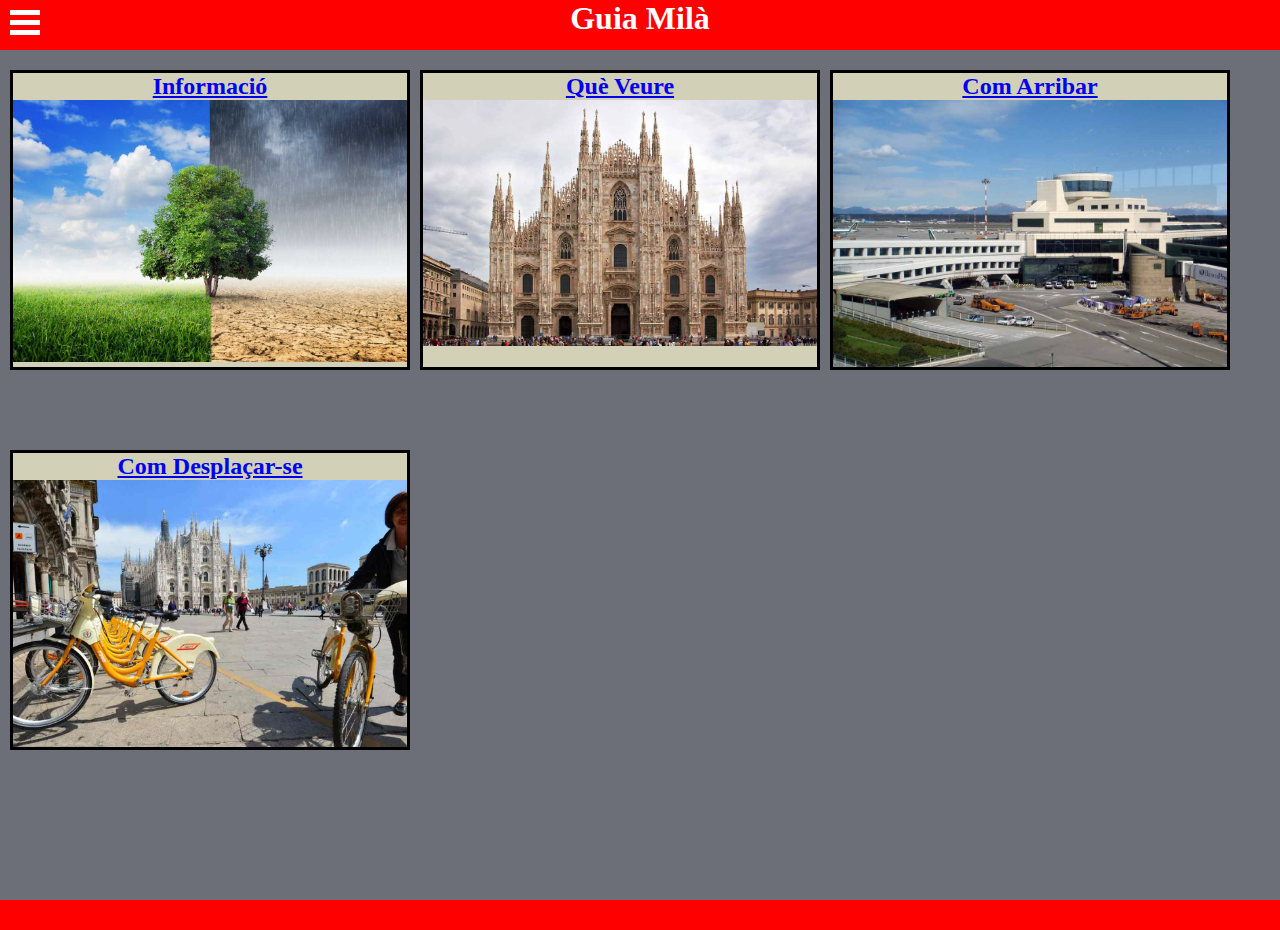
<file: index.html>
<!DOCTYPE html>
<html lang="en">
<head>
  <meta charset="UTF-8">
  <meta name="viewport" content="width=device-width, initial-scale=1.0">
  <meta http-equiv="X-UA-Compatible" content="ie=edge">
  <title>Index</title>
  <link href="Index.css" rel="stylesheet" type="text/css"/>
  <link href="informacio.html" rel="stylesheet" type="text/css"/>
  <link href="veure.html" rel="stylesheet" type="text/css"/>
  <link href="arribar.html" rel="stylesheet" type="text/css"/>
  <link href="moverte.html" rel="stylesheet" type="text/css"/>
  <link href="index_phone.css" rel="stylesheet" type="text/css"/>
</head>

<body>

<div id="capcelera">
     <h1> Guia Milà</h1>
        <div id="nav">
           <input type="checkbox" class="checkbox"/>
               <ul id="burguer">
                 <li></li>
                 <li></li>
                 <li></li>
               </ul>
           <ul id="minu">
              <li><a href="informacio.html">Informació</li>
              <li><a href="veure.html">Què Veure</li>
              <li><a href="arribar.html">Com Arribar</li>
              <li><a href="moverte.html">Com Desplaçar-se</li>
           </ul>
       </div>

</div>

<div id="cos">

      <div class="noticia">
        <h2><a href="informacio.html">Informació</h2>
        <img src="Fotos/Clima_RGB.jpg" alt="" class="foto">
      </div>

      <div class="noticia">
        <h2><a href="veure.html">Què Veure</h2>
        <img src="Fotos/Duomo_RGB.jpg" alt="" class="foto">
      </div>

      <div class="noticia">
        <h2><a href="arribar.html">Com Arribar</h2>
      <img src="Fotos/Malpensa_RGB.jpg" alt="" class="foto">
      </div>

      <div class="noticia">
        <h2><a href="moverte.html">Com Desplaçar-se</h2>
        <img src="Fotos/Bici_RGB.jpg" alt="" class="foto">
      </div>

</div>



<div id="peu">

</div>






</body>
</html>
</file>
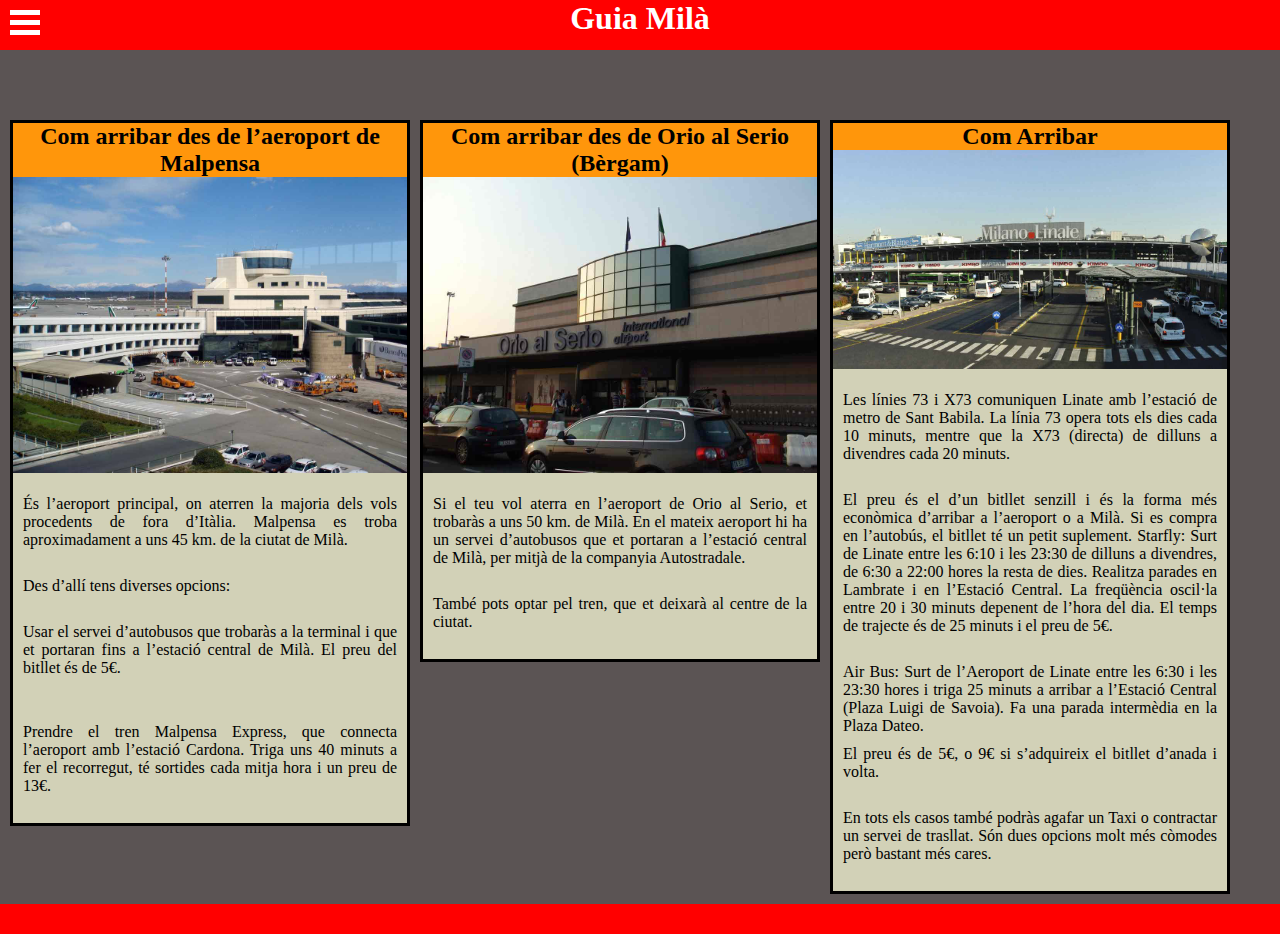
<file: arribar.html>
<!DOCTYPE html>
<html lang="en" dir="ltr">
  <head>
    <meta charset="utf-8">
    <meta name="viewport" content="width=device-width, initial-scale=1.0">
    <meta http-equiv="X-UA-Compatible" content="ie=edge">
    <title>Com arribar</title>
  </head>

  <style media="screen">
  @media (max-width: 800px){


*{
margin: 0;
padding: 0;
box-sizing: border-box;
}

body{
font-family: Century Gothic;
background: rgba(64, 56, 56, 0.86);
}

h1{
color: white;
}


#capcelera {
padding: 0;
margin: 0px;
background-color: red;
height: 50px;
position: relative;
text-align: center;
width: 100%;
overflow: hidden;
z-index: 100;
}

#capcelera h1 {
margin: 0;
}



h2 {
  margin:0;
  background: rgb(255, 150, 11);
  text-align: center;


}

.noticia{
  background-color: rgb(210, 209, 183);
  width: 80%;
  margin: 10px auto;
  padding: 0 auto;
  height: auto;
  border: solid black 3px;
  margin-top: 70px;
}
.noticia p{
text-align: justify;
margin-left: 10px;
cursor: default;
margin-right: 10px;
margin-bottom: 10px;
}
h3{
  text-align: justify;
  margin-left: 10px;
  cursor: default;

}
.foto{
  width: 100%;
  height: auto;
}

#nav{
width: 150px;
height: 300px;
}

.checkbox{
width: 40px;
height: 40px;
position: absolute;
top: 0;
left: 10px;
z-index: 1;
cursor: pointer;
opacity: 0;
}

.checkbox:checked ~ #minu {
left: 0;
position: fixed;
transition: 0.5s;

}

#burguer{
margin: 0;
padding: 0;
position: absolute;
top: 5px;
left: 5px;
}

#burguer li{
list-style-type: none;
width: 30px;
height: 5px;
margin: 5px;
background-color: white;
}

#minu{
width: 100%;
height: 100%;
position: absolute;
top: 50px;
left: -100%;
transition: 0.5s;
font-size: 28px;
background-color: rgb(135, 68, 68);

}

#minu li{
font-size: 25px;
text-align: justify;
padding-left: 10px;
border-bottom: 1px solid black;
height: 50px;
}

#minu li:hover{
background: rgba(218, 221, 199, 0.35);
}

#peu{
  background-color: red;
  padding: 15px;
  text-align: center;
  height: 5px;
  clear: both;
  width: 100%;
  bottom: 0;
}

}
  @media (min-width: 801px){

    *{
    margin: 0;
    padding: 0;
    box-sizing: border-box;
    }

    body{
    font-family: Century Gothic;
    background: rgba(64, 56, 56, 0.86);
    }

    h1{
    color: white;
    }


    #capcelera {
    padding: 0;
    margin: 0px;
    background-color: red;
    height: 50px;
    position: relative;
    text-align: center;
    width: 100%;
    overflow: hidden;
    z-index: 100;
    }

    #capcelera h1 {
    margin: 0;
    }

    #cos{
      background: rgb(71, 52, 50);
    }



    h2 {
      margin:0;
      background: rgb(255, 150, 11);
      text-align: center;


    }

    .noticia{
      background-color: rgb(210, 209, 183);
      width: 400px;
      margin: 10px auto;
      padding: 0 auto;
      height: auto;
      border: solid black 3px;
      margin-top: 70px;
      float: left;
      margin-left: 10px;
      overflow: hidden;


    }
    .noticia p{
    text-align: justify;
    margin-left: 10px;
    cursor: default;
    margin-right: 10px;
    margin-bottom: 10px;
    }
    h3{
      text-align: justify;
      margin-left: 10px;
      cursor: default;

    }
    .foto{
      width: 100%;
      height: auto;
    }

    #nav{
    width: 150px;
    height: 300px;
    }

    .checkbox{
    width: 40px;
    height: 40px;
    position: absolute;
    top: 0;
    left: 10px;
    z-index: 1;
    cursor: pointer;
    opacity: 0;
    }

    .checkbox:checked ~ #minu {
    left: 0;
    position: fixed;
    transition: 0.5s;

    }

    #burguer{
    margin: 0;
    padding: 0;
    position: absolute;
    top: 5px;
    left: 5px;
    }

    #burguer li{
    list-style-type: none;
    width: 30px;
    height: 5px;
    margin: 5px;
    background-color: white;
    }

    #minu{
    width: 100%;
    height: 100%;
    position: absolute;
    top: 50px;
    left: -100%;
    transition: 0.5s;
    font-size: 28px;
    background-color: rgb(135, 68, 68);

    }

    #minu li{
    font-size: 25px;
    text-align: justify;
    padding-left: 10px;
    border-bottom: 1px solid black;
    height: 50px;
    }

    #minu li:hover{
    background: rgba(218, 221, 199, 0.35);
    }

    #peu{
      background-color: red;
      padding: 15px;
      text-align: center;
      height: 5px;
      clear: both;
      width: 100%;
      bottom: 0;
    }

  }
</style>



  <body>

    <div id="capcelera">
         <h1> Guia Milà</h1>
            <div id="nav">
               <input type="checkbox" class="checkbox"/>
                   <ul id="burguer">
                     <li></li>
                     <li></li>
                     <li></li>
                   </ul>
               <ul id="minu">
                 <li><a href="index.html">Inici</a></li>
                 <li><a href="informacio.html">Informació</a></li>
                 <li><a href="veure.html">Què Veure</a></li>
                 <li><a href="moverte.html">Com Desplaçar-se</a></li>
               </ul>
           </div>
    </div>

    <div id="cos">

          <div class="noticia">
            <h2>Com arribar des de l’aeroport de Malpensa</h2>
            <img src="Fotos/Malpensa_RGB.jpg" alt="" class="foto">

            <p><br>És l’aeroport principal, on aterren la majoria dels vols procedents de fora d’Itàlia. Malpensa es troba aproximadament a uns 45 km. de la ciutat de Milà.</p></br>
            <p>Des d’allí tens diverses opcions:<p>
            <p><br>Usar el servei d’autobusos que trobaràs a la terminal i que et portaran fins a l’estació central de Milà. El preu del bitllet és de 5€.</p></br>
            <p><br>  Prendre el tren Malpensa Express, que connecta l’aeroport amb l’estació Cardona. Triga uns 40 minuts a fer el recorregut, té sortides cada mitja hora i un preu de 13€.</p></br>


          </div>

          <div class="noticia">
            <h2>Com arribar des de Orio al Serio (Bèrgam)</h2>
            <img src="Fotos/OrioSerio_RGB.jpg" alt="" class="foto">
              <p><br>Si el teu vol aterra en l’aeroport de Orio al Serio, et trobaràs a uns 50 km. de Milà.
              En el mateix aeroport hi ha un servei d’autobusos que et portaran a l’estació central de Milà, per mitjà de la companyia Autostradale.
              <p><br>També pots optar pel tren, que et deixarà al centre de la ciutat.</p></br>

          </div>

          <div class="noticia">
            <h2>Com Arribar</h2>
          <img src="Fotos/Linate_RGB.jpg" alt="" class="foto">
            <p><br>Les línies 73 i X73 comuniquen Linate amb l’estació de metro de Sant Babila. La línia 73 opera tots els dies cada 10 minuts, mentre que la X73 (directa) de dilluns a divendres cada 20 minuts.
            <p><br>El preu és el d’un bitllet senzill i és la forma més econòmica d’arribar a l’aeroport o a Milà. Si es compra en l’autobús, el bitllet té un petit suplement.
            Starfly: Surt de Linate entre les 6:10 i les 23:30 de dilluns a divendres, de 6:30 a 22:00 hores la resta de dies. Realitza parades en Lambrate i en l’Estació Central. La freqüència oscil·la entre 20 i 30 minuts depenent de l’hora del dia.
            El temps de trajecte és de 25 minuts i el preu de 5€.
            <p><br>Air Bus: Surt de l’Aeroport de Linate entre les 6:30 i les 23:30 hores i triga 25 minuts a arribar a l’Estació Central (Plaza Luigi de Savoia). Fa una parada intermèdia en la Plaza Dateo.
            <p>El preu és de 5€, o 9€ si s’adquireix el bitllet d’anada i volta.</p>
            <p><br>En tots els casos també podràs agafar un Taxi o contractar un servei de trasllat. Són dues opcions molt més còmodes però bastant més cares.</p></br>


          </div>



    </div>




    <div id="peu">

    </div>







  </body>
</html>
</file>
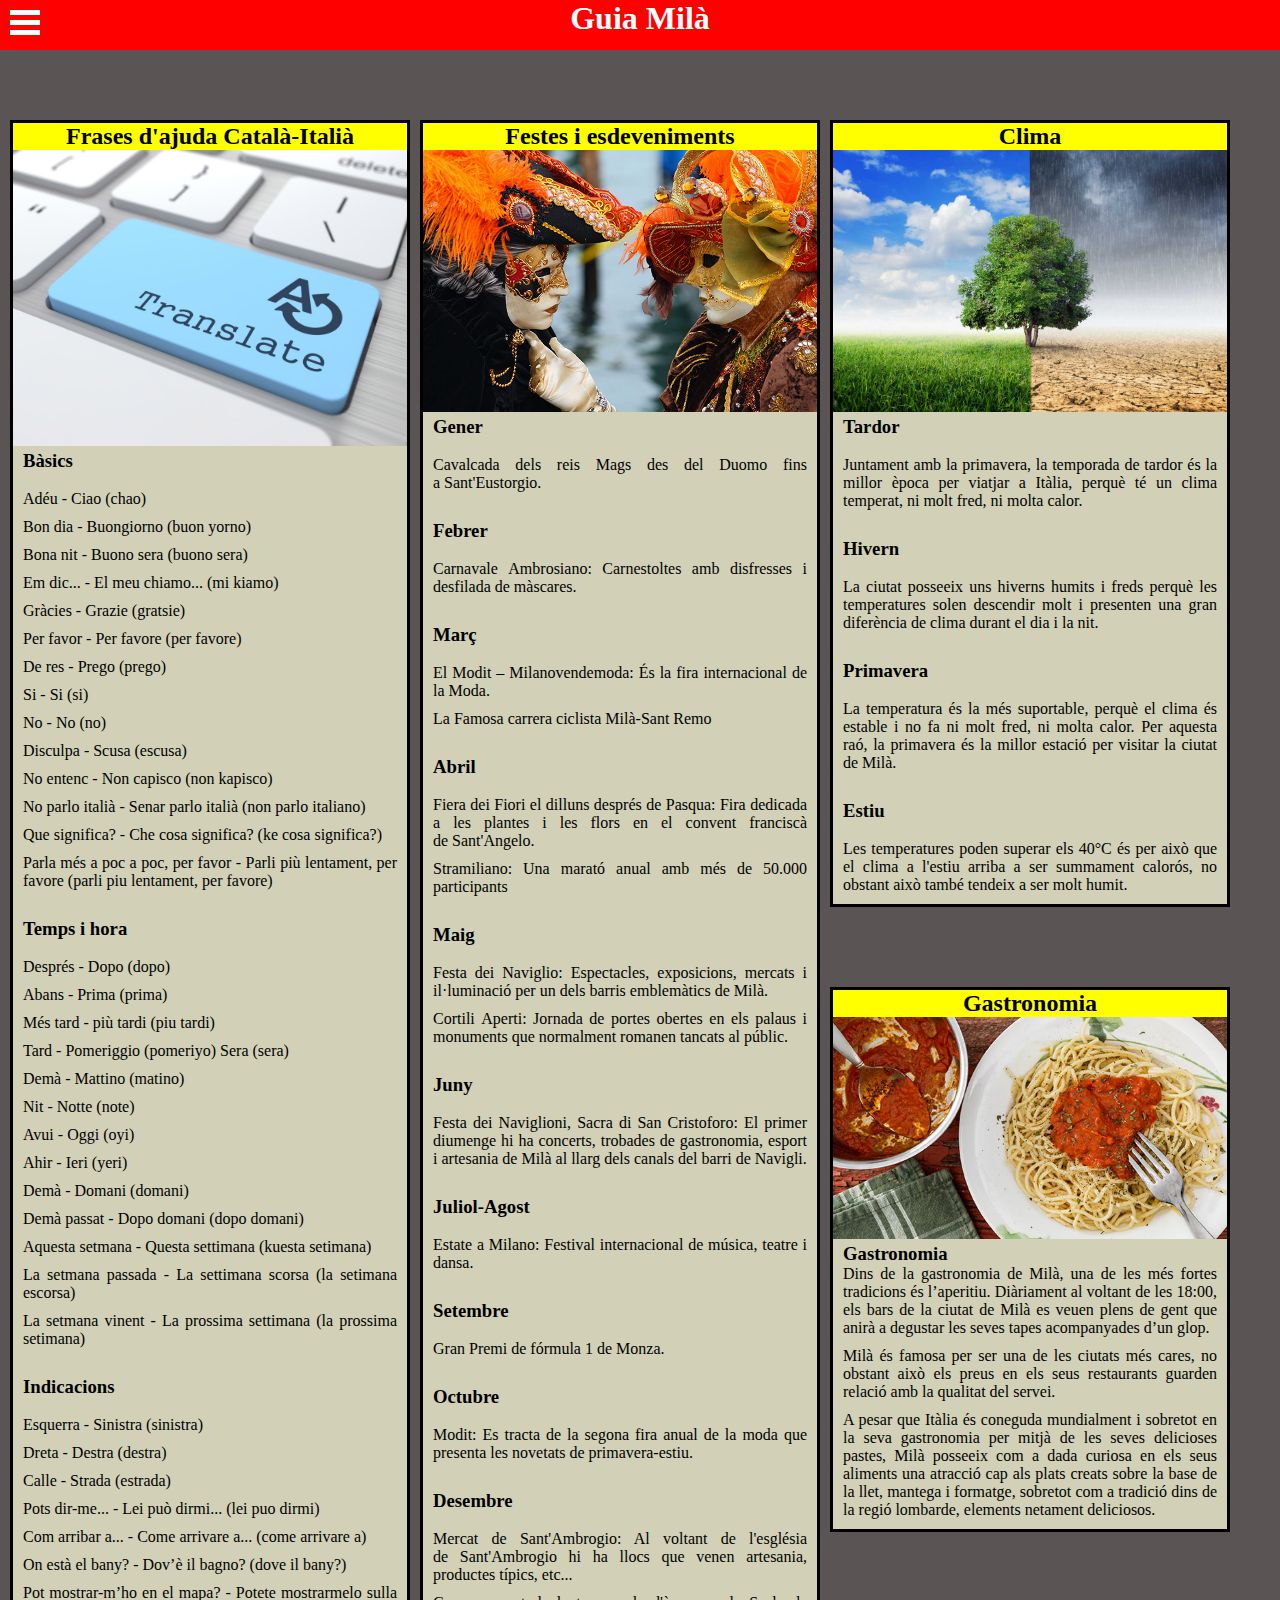
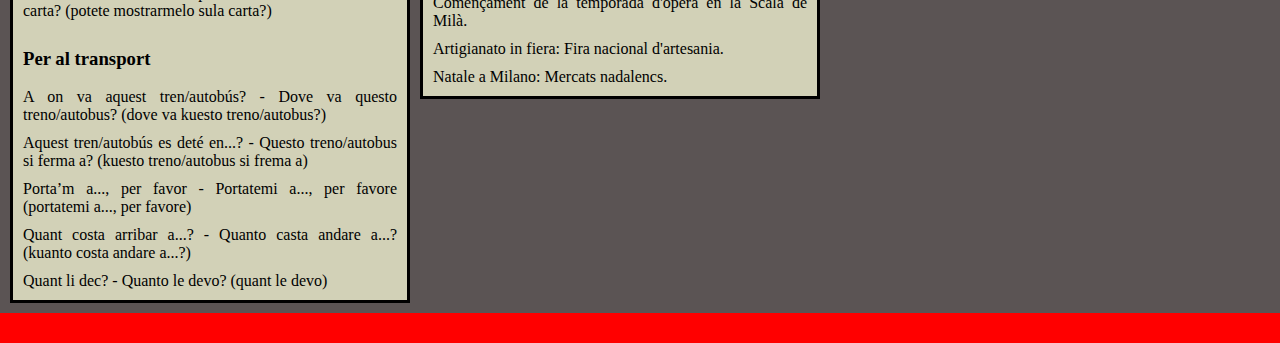
<file: informacio.html>
<!DOCTYPE html>
<html lang="en" dir="ltr">
  <head>
    <meta charset="utf-8">
    <meta name="viewport" content="width=device-width, initial-scale=1.0">
    <meta http-equiv="X-UA-Compatible" content="ie=edge">
    <title>Informació</title>
  </head>

  <style media="screen">
  @media (max-width: 800px){


*{
margin: 0;
padding: 0;
box-sizing: border-box;
}

body{
font-family: Century Gothic;
background: rgba(64, 56, 56, 0.86);
}

h1{
color: white;
}


#capcelera {
padding: 0;
margin: 0px;
background-color: red;
height: 50px;
position: relative;
text-align: center;
width: 100%;
overflow: hidden;
z-index: 100;
}

#capcelera h1 {
margin: 0;
}

#cos{
text-align: center;
overflow: auto;


}

h2 {
  margin:0;
  background: yellow;
  text-align: center;


}

.noticia{
  background-color: rgb(210, 209, 183);
  width: 80%;
  margin: 10px auto;
  padding: 0 auto;
  height: auto;
  border: solid black 3px;
  margin-top: 70px;
}
.noticia p{
text-align: justify;
margin-left: 10px;
cursor: default;
margin-right: 10px;
margin-bottom: 10px;
}
h3{
  text-align: justify;
  margin-left: 10px;
  cursor: default;

}
.foto{
  width: 100%;
  height: auto;
}

#nav{
width: 150px;
height: 300px;
}

.checkbox{
width: 40px;
height: 40px;
position: absolute;
top: 0;
left: 10px;
z-index: 1;
cursor: pointer;
opacity: 0;
}

.checkbox:checked ~ #minu {
left: 0;
position: fixed;
transition: 0.5s;

}

#burguer{
margin: 0;
padding: 0;
position: absolute;
top: 5px;
left: 5px;
}

#burguer li{
list-style-type: none;
width: 30px;
height: 5px;
margin: 5px;
background-color: white;
}

#minu{
width: 100%;
height: 100%;
position: absolute;
top: 50px;
left: -100%;
transition: 0.5s;
font-size: 28px;
background-color: rgb(135, 68, 68);

}

#minu li{
font-size: 25px;
text-align: justify;
padding-left: 10px;
border-bottom: 1px solid black;
height: 50px;
}

#minu li:hover{
background: rgba(218, 221, 199, 0.35);
}

#peu{
  background-color: red;
  padding: 15px;
  text-align: center;
  height: 5px;
  clear: both;
  width: 100%;
  bottom: 0;
}

}
  @media (min-width: 801px){

    *{
    margin: 0;
    padding: 0;
    box-sizing: border-box;
    }

    body{
    font-family: Century Gothic;
    background: rgba(64, 56, 56, 0.86);
    }

    h1{
    color: white;
    }


    #capcelera {
    padding: 0;
    margin: 0px;
    background-color: red;
    height: 50px;
    position: relative;
    text-align: center;
    width: 100%;
    overflow: hidden;
    z-index: 100;
    }

    #capcelera h1 {
    margin: 0;
    }

    #cos{
      background: rgb(71, 52, 50);
    }



    h2 {
      margin:0;
      background: yellow;
      text-align: center;


    }

    .noticia{
      background-color: rgb(210, 209, 183);
      width: 400px;
      margin: 10px auto;
      padding: 0 auto;
      height: auto;
      border: solid black 3px;
      margin-top: 70px;
      float: left;
      margin-left: 10px;
      overflow: hidden;


    }
    .noticia p{
    text-align: justify;
    margin-left: 10px;
    cursor: default;
    margin-right: 10px;
    margin-bottom: 10px;
    }
    h3{
      text-align: justify;
      margin-left: 10px;
      cursor: default;

    }
    .foto{
      width: 100%;
      height: auto;
    }

    #nav{
    width: 150px;
    height: 300px;
    }

    .checkbox{
    width: 40px;
    height: 40px;
    position: absolute;
    top: 0;
    left: 10px;
    z-index: 1;
    cursor: pointer;
    opacity: 0;
    }

    .checkbox:checked ~ #minu {
    left: 0;
    position: fixed;
    transition: 0.5s;

    }

    #burguer{
    margin: 0;
    padding: 0;
    position: absolute;
    top: 5px;
    left: 5px;
    }

    #burguer li{
    list-style-type: none;
    width: 30px;
    height: 5px;
    margin: 5px;
    background-color: white;
    }

    #minu{
    width: 100%;
    height: 100%;
    position: absolute;
    top: 50px;
    left: -100%;
    transition: 0.5s;
    font-size: 28px;
    background-color: rgb(135, 68, 68);

    }

    #minu li{
    font-size: 25px;
    text-align: justify;
    padding-left: 10px;
    border-bottom: 1px solid black;
    height: 50px;
    }

    #minu li:hover{
    background: rgba(218, 221, 199, 0.35);
    }

    #peu{
      background-color: red;
      padding: 15px;
      text-align: center;
      height: 5px;
      clear: both;
      width: 100%;
      bottom: 0;
    }

  }


</style>



  <body>

    <div id="capcelera">
         <h1> Guia Milà</h1>
            <div id="nav">
               <input type="checkbox" class="checkbox"/>
                   <ul id="burguer">
                     <li></li>
                     <li></li>
                     <li></li>
                   </ul>
               <ul id="minu">
                  <li><a href="index.html">Inici</a></li>
                  <li><a href="veure.html">Què Veure</a></li>
                  <li><a href="arribar.html">Com Arribar</a></li>
                  <li><a href="moverte.html">Com Desplaçar-se</a></li>
               </ul>
           </div>
    </div>

    <div id="cos">

          <div class="noticia">
            <h2>Frases d'ajuda Català-Italià</h2>
            <img src="Fotos/Idioma_RGB.jpg" alt="" class="foto">

            <br><h3>Bàsics</h3></br>

            <p>Adéu - Ciao (chao)</p>
            <p>Bon dia - Buongiorno (buon yorno)</p>
            <p>Bona nit - Buono sera (buono sera)</p>
            <p>Em dic... - El meu chiamo... (mi kiamo)</p>
            <p>Gràcies - Grazie (gratsie)</p>
            <p>Per favor - Per favore (per favore)</p>
            <p>De res - Prego (prego)</p>
            <p>Si - Si (si)</p>
            <p>No - No (no)</p>
            <p>Disculpa - Scusa (escusa)</p>
            <p>No entenc - Non capisco (non kapisco)</p>
            <p>No parlo italià - Senar parlo italià (non parlo italiano)</p>
            <p>Que significa? - Che cosa significa? (ke cosa significa?)</p>
            <p>Parla més a poc a poc, per favor - Parli più lentament, per favore (parli piu lentament, per favore)</p>

            <br><h3>Temps i hora</h3></br>

            <p>Després - Dopo (dopo)</p>
            <p>Abans - Prima (prima)</p>
            <p>Més tard - più tardi (piu tardi)</p>
            <p>Tard - Pomeriggio (pomeriyo) Sera (sera)</p>
            <p>Demà - Mattino (matino)</p>
            <p>Nit - Notte (note)</p>
            <p>Avui - Oggi (oyi)</p>
            <p>Ahir - Ieri (yeri)</p>
            <p>Demà - Domani (domani)</p>
            <p>Demà passat - Dopo domani (dopo domani)</p>
            <p>Aquesta setmana - Questa settimana (kuesta setimana)</p>
            <p>La setmana passada - La settimana scorsa (la setimana escorsa)</p>
            <p>La setmana vinent - La prossima settimana (la prossima setimana)</p>

            <br><h3>Indicacions</h3></br>

            <p>Esquerra - Sinistra (sinistra)</p>
            <p>Dreta - Destra (destra)</p>
            <p>Calle - Strada (estrada)</p>
            <p>Pots dir-me... - Lei può dirmi... (lei puo dirmi)</p>
            <p>Com arribar a... - Come arrivare a... (come arrivare a)</p>
            <p>On està el bany? - Dov’è il bagno? (dove il bany?)</p>
            <p>Pot mostrar-m’ho en el mapa? - Potete mostrarmelo sulla carta? (potete mostrarmelo sula carta?)</p>

            <br><h3>Per al transport</h3></br>

            <p>A on va aquest tren/autobús? - Dove va questo treno/autobus? (dove va kuesto treno/autobus?)</p>
            <p>Aquest tren/autobús es deté en...? - Questo treno/autobus si ferma a? (kuesto treno/autobus si frema a)</p>
            <p>Porta’m a..., per favor - Portatemi a..., per favore (portatemi a..., per favore)</p>
            <p>Quant costa arribar a...? - Quanto casta andare a...?(kuanto costa andare a...?)</p>
            <p>Quant li dec? - Quanto le devo? (quant le devo)</p>

          </div>

          <div class="noticia">
            <h2>Festes i esdeveniments</h2>
            <img src="Fotos/Fiestas_RGB.jpg" alt="" class="foto">


            <br><h3>Gener</h3></br>

            <p>Cavalcada dels reis Mags des del Duomo fins a Sant'Eustorgio.</p>

            <br><h3>Febrer</h3></br>

            <p>Carnavale Ambrosiano: Carnestoltes amb disfresses i desfilada de màscares.</p>

            <br><h3>Març</h3></br>

            <p>El Modit – Milanovendemoda: És la fira internacional de la Moda.</p>

            <p>La Famosa carrera ciclista Milà-Sant Remo</p>

            <br><h3>Abril</h3></br>

            <p>Fiera dei Fiori el dilluns després de Pasqua: Fira dedicada a les plantes i les flors en el convent franciscà de Sant'Angelo.</p>

            <p>Stramiliano: Una marató anual amb més de 50.000 participants</p>

            <br><h3>Maig</h3></br>

            <p>Festa dei Naviglio: Espectacles, exposicions, mercats i il·luminació per un dels barris emblemàtics de Milà.</p>

            <p>Cortili Aperti: Jornada de portes obertes en els palaus i monuments que normalment romanen tancats al públic.</p>

            <br><h3>Juny</h3></br>

            <p>Festa dei Naviglioni, Sacra di San Cristoforo: El primer diumenge hi ha concerts, trobades de gastronomia, esport i artesania de Milà al llarg dels canals del barri de Navigli.</p>

            <br><h3>Juliol-Agost</h3></br>

            <p>Estate a Milano: Festival internacional de música, teatre i dansa.</p>

            <br><h3>Setembre</h3></br>

            <p>Gran Premi de fórmula 1 de Monza.</p>

            <br><h3>Octubre</h3></br>

            <p>Modit: Es tracta de la segona fira anual de la moda que presenta les novetats de primavera-estiu.</p>

            <br><h3>Desembre</h3></br>

            <p>Mercat de Sant'Ambrogio: Al voltant de l'església de Sant'Ambrogio hi ha llocs que venen artesania, productes típics, etc...</p>

            <p>Començament de la temporada d'òpera en la Scala de Milà.</p>

            <p>Artigianato in fiera: Fira nacional d'artesania.</p>

            <p>Natale a Milano: Mercats nadalencs.</p>

          </div>

                <div class="noticia">
                  <h2>Clima</h2>
                <img src="Fotos/Clima_RGB.jpg" alt="" class="foto">

            <br><h3>Tardor</h3></br>
            <p>Juntament amb la primavera, la temporada de tardor és la millor època per viatjar a Itàlia, perquè té un clima temperat, ni molt fred, ni molta calor.</p>

            <br><h3>Hivern</h3></br>
            <p>La ciutat posseeix uns hiverns humits i freds perquè les temperatures solen descendir molt i presenten una gran diferència de clima durant el dia i la nit.</p>

            <br><h3>Primavera </h3></br>
            <p>La temperatura és la més suportable, perquè el clima és estable i no fa ni molt fred, ni molta calor. Per aquesta raó, la primavera és la millor estació per visitar la ciutat de Milà.</p>

            <br><h3>Estiu</h3></br>
            <p>Les temperatures poden superar els 40°C és per això que el clima a l'estiu arriba a ser summament calorós, no obstant això també tendeix a ser molt humit.</p>

          </div>

          <div class="noticia">
            <h2>Gastronomia</h2>
            <img src="Fotos/Comida_RGB.jpg" alt="" class="foto">
            <br><h3>Gastronomia</br></h3>

            <p>Dins de la gastronomia de Milà, una de les més fortes tradicions és l’aperitiu. Diàriament al voltant de les 18:00, els bars de la ciutat de Milà es veuen plens de gent que anirà a degustar les seves tapes acompanyades d’un glop.</p>

            <p>Milà és famosa per ser una de les ciutats més cares, no obstant això els preus en els seus restaurants guarden relació amb la qualitat del servei.</p>

            <p>A pesar que Itàlia és coneguda mundialment i sobretot en la seva gastronomia per mitjà de les seves delicioses pastes, Milà posseeix com a dada curiosa en els seus aliments una atracció cap als plats creats sobre la base de la llet, mantega i formatge, sobretot com a tradició dins de la regió lombarde, elements netament deliciosos.</p>

          </div>

    </div>




    <div id="peu">

    </div>







  </body>
</html>
</file>
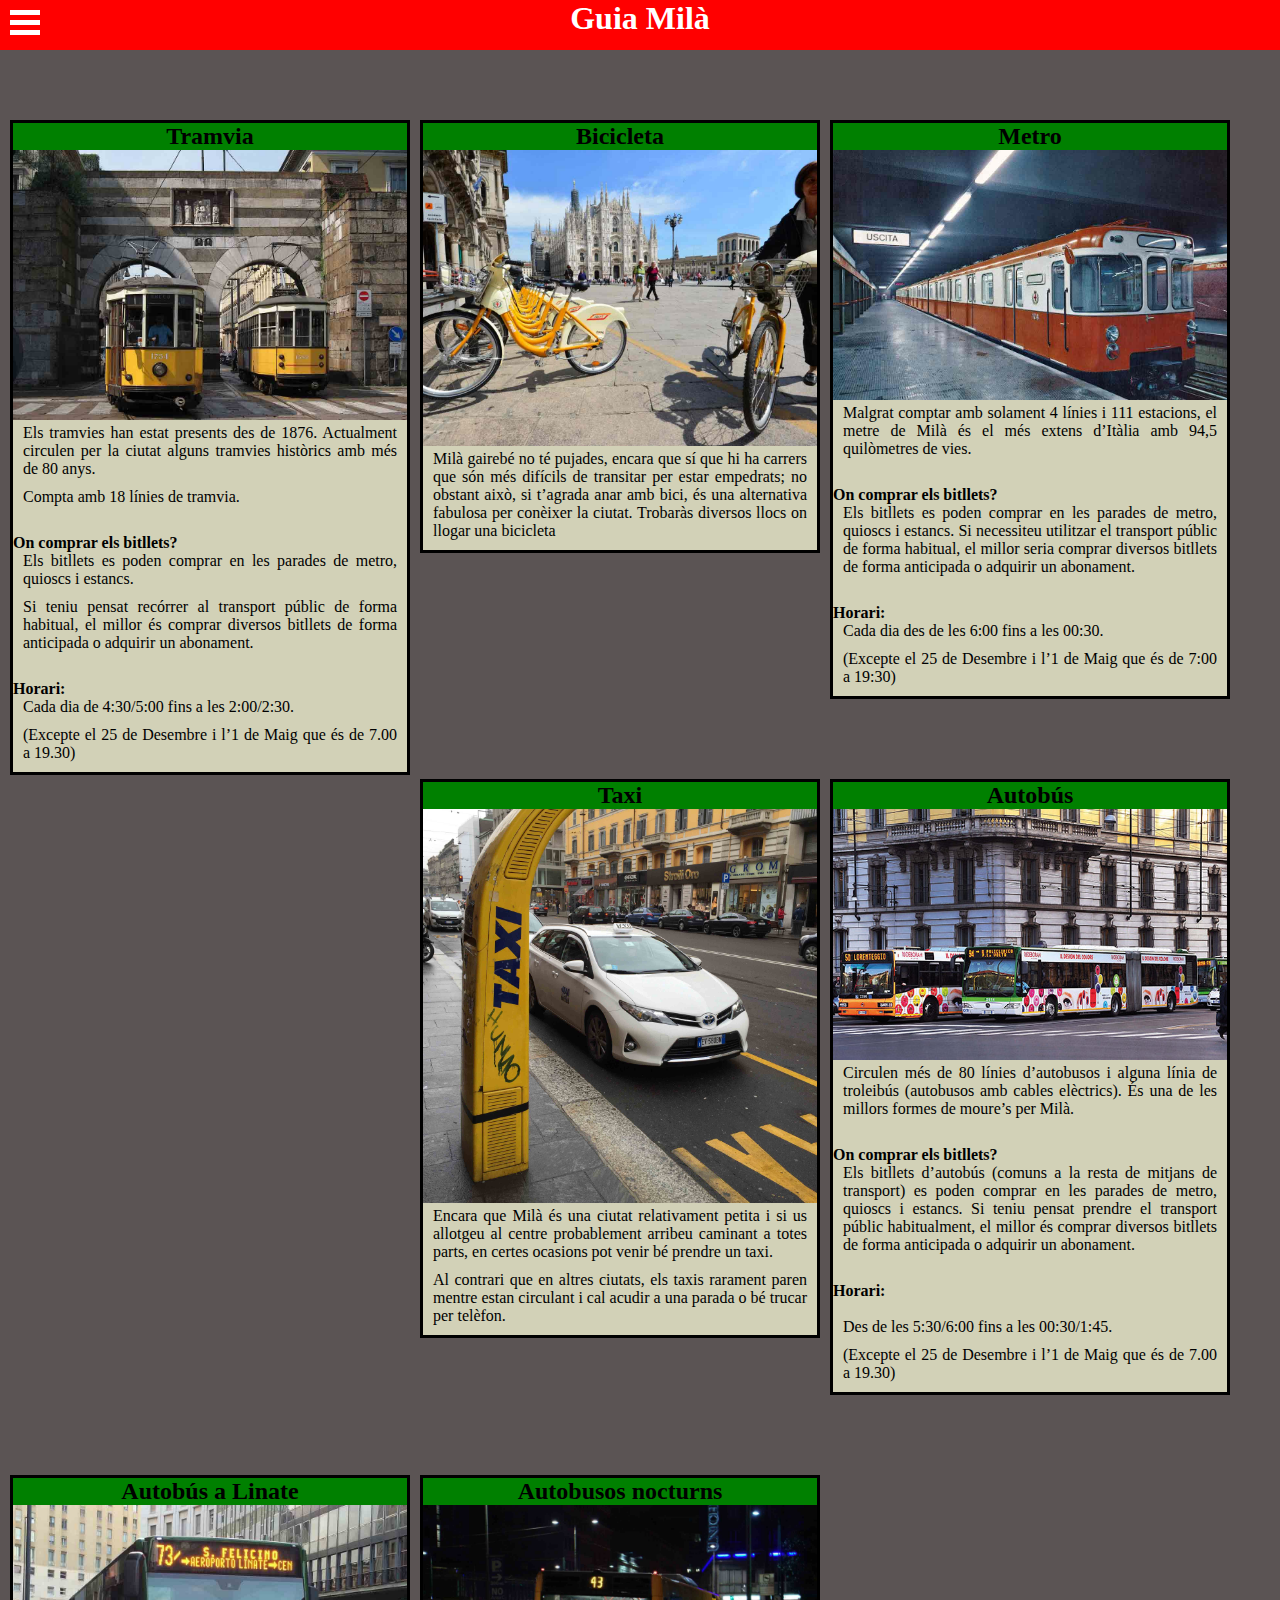
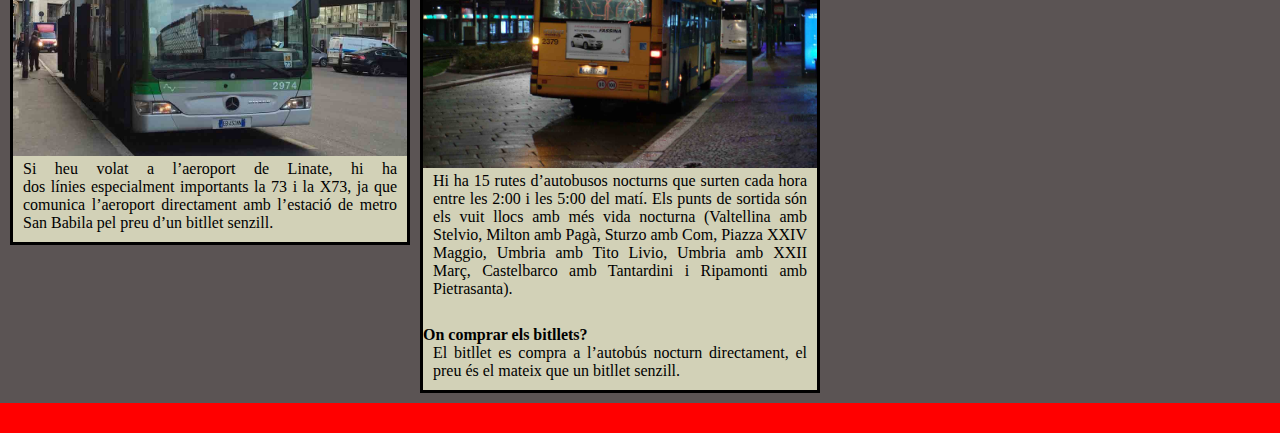
<file: moverte.html>
<!DOCTYPE html>
<html lang="en" dir="ltr">
  <head>
    <meta charset="utf-8">
    <meta name="viewport" content="width=device-width, initial-scale=1.0">
    <meta http-equiv="X-UA-Compatible" content="ie=edge">
    <title>Com Desplaçar-se</title>
  </head>

  <style media="screen">
  @media (max-width: 800px){


*{
margin: 0;
padding: 0;
box-sizing: border-box;
}

body{
font-family: Century Gothic;
background: rgba(64, 56, 56, 0.86);
}

h1{
color: white;
}


#capcelera {
padding: 0;
margin: 0px;
background-color: red;
height: 50px;
position: relative;
text-align: center;
width: 100%;
overflow: hidden;
z-index: 100;
}

#capcelera h1 {
margin: 0;
}



h2 {
  margin:0;
  background: green;
  text-align: center;


}

.noticia{
  background-color: rgb(210, 209, 183);
  width: 80%;
  margin: 10px auto;
  padding: 0 auto;
  height: auto;
  border: solid black 3px;
  margin-top: 70px;
}
.noticia p{
text-align: justify;
margin-left: 10px;
cursor: default;
margin-right: 10px;
margin-bottom: 10px;
}
h3{
  text-align: justify;
  margin-left: 10px;
  cursor: default;

}
.foto{
  width: 100%;
  height: auto;
}

#nav{
width: 150px;
height: 300px;
}

.checkbox{
width: 40px;
height: 40px;
position: absolute;
top: 0;
left: 10px;
z-index: 1;
cursor: pointer;
opacity: 0;
}

.checkbox:checked ~ #minu {
left: 0;
position: fixed;
transition: 0.5s;

}

#burguer{
margin: 0;
padding: 0;
position: absolute;
top: 5px;
left: 5px;
}

#burguer li{
list-style-type: none;
width: 30px;
height: 5px;
margin: 5px;
background-color: white;
}

#minu{
width: 100%;
height: 100%;
position: absolute;
top: 50px;
left: -100%;
transition: 0.5s;
font-size: 28px;
background-color: rgb(135, 68, 68);

}

#minu li{
font-size: 25px;
text-align: justify;
padding-left: 10px;
border-bottom: 1px solid black;
height: 50px;
}

#minu li:hover{
background: rgba(218, 221, 199, 0.35);
}

#peu{
  background-color: red;
  padding: 15px;
  text-align: center;
  height: 5px;
  clear: both;
  width: 100%;
  bottom: 0;
}

}
  @media (min-width: 801px){

    *{
    margin: 0;
    padding: 0;
    box-sizing: border-box;
    }

    body{
    font-family: Century Gothic;
    background: rgba(64, 56, 56, 0.86);
    }

    h1{
    color: white;
    }


    #capcelera {
    padding: 0;
    margin: 0px;
    background-color: red;
    height: 50px;
    position: relative;
    text-align: center;
    width: 100%;
    overflow: hidden;
    z-index: 100;
    }

    #capcelera h1 {
    margin: 0;
    }





    h2 {
      margin:0;
      background: green;
      text-align: center;


    }

    .noticia{
      background-color: rgb(210, 209, 183);
      width: 400px;
      margin: 10px auto;
      padding: 0 auto;
      height: auto;
      border: solid black 3px;
      margin-top: 70px;
      float: left;
      margin-left: 10px;
      overflow: hidden;


    }
    .noticia p{
    text-align: justify;
    margin-left: 10px;
    cursor: default;
    margin-right: 10px;
    margin-bottom: 10px;
    }
    h3{
      text-align: justify;
      margin-left: 10px;
      cursor: default;

    }
    .foto{
      width: 100%;
      height: auto;
    }

    #nav{
    width: 150px;
    height: 300px;
    }

    .checkbox{
    width: 40px;
    height: 40px;
    position: absolute;
    top: 0;
    left: 10px;
    z-index: 1;
    cursor: pointer;
    opacity: 0;
    }

    .checkbox:checked ~ #minu {
    left: 0;
    position: fixed;
    transition: 0.5s;

    }

    #burguer{
    margin: 0;
    padding: 0;
    position: absolute;
    top: 5px;
    left: 5px;
    }

    #burguer li{
    list-style-type: none;
    width: 30px;
    height: 5px;
    margin: 5px;
    background-color: white;
    }

    #minu{
    width: 100%;
    height: 100%;
    position: absolute;
    top: 50px;
    left: -100%;
    transition: 0.5s;
    font-size: 28px;
    background-color: rgb(135, 68, 68);

    }

    #minu li{
    font-size: 25px;
    text-align: justify;
    padding-left: 10px;
    border-bottom: 1px solid black;
    height: 50px;
    }

    #minu li:hover{
    background: rgba(218, 221, 199, 0.35);
    }

    #peu{
      background-color: red;
      padding: 15px;
      text-align: center;
      height: 5px;
      clear: both;
      width: 100%;
      bottom: 0;
    }

  }

</style>



  <body>

    <div id="capcelera">
         <h1> Guia Milà</h1>
            <div id="nav">
               <input type="checkbox" class="checkbox"/>
                   <ul id="burguer">
                     <li></li>
                     <li></li>
                     <li></li>
                   </ul>
               <ul id="minu">
                 <li><a href="index.html">Inici</a></li>
                 <li><a href="informacio.html">Informació</a></li>
                 <li><a href="veure.html">Què Veure</a></li>
                 <li><a href="arribar.html">Com Arribar</a></li>
               </ul>
           </div>
    </div>

    <div id="cos">

          <div class="noticia">
            <h2>Tramvia</h2>
            <img src="Fotos/Tranvia_RGB.jpg" alt="" class="foto">
            <br><p>Els tramvies han estat presents  des de 1876. Actualment circulen per la ciutat alguns tramvies històrics amb més de 80 anys.
            <p>Compta amb 18 línies de tramvia.</p>

            <br><h4>On comprar els bitllets?</br></h4>
            <p>Els bitllets es poden comprar en les parades de metro, quioscs i estancs.
            <p>Si teniu pensat recórrer al transport públic de forma habitual, el millor és comprar diversos bitllets de forma anticipada o adquirir un abonament.</br>

            <br><h4>Horari:</br></h4>
            <p>Cada dia de 4:30/5:00 fins a les 2:00/2:30.
            <p>(Excepte el 25 de Desembre i l’1 de Maig que és de 7.00 a 19.30)</br>




          </div>

          <div class="noticia">
            <h2>Bicicleta</h2>
            <img src="Fotos/Bici_RGB.jpg" alt="" class="foto">
            <p>Milà gairebé no té pujades, encara que sí que hi ha carrers que són més difícils de transitar per estar empedrats; no obstant això, si t’agrada anar amb bici, és una alternativa fabulosa per conèixer la ciutat.
            Trobaràs diversos llocs on llogar una bicicleta


          </div>

          <div class="noticia">
            <h2>Metro</h2>
          <img src="Fotos/Metro_RGB.jpg" alt="" class="foto">

          <p>Malgrat comptar amb solament 4 línies i 111 estacions, el metre de Milà és el més extens d’Itàlia amb 94,5 quilòmetres de vies.</br>

        <br><h4> On comprar els bitllets?</br></h4>
          <p>Els bitllets es poden comprar en les parades de metro, quioscs i estancs.
          Si necessiteu utilitzar el transport públic de forma habitual, el millor seria comprar diversos bitllets de forma anticipada o adquirir un abonament.</br>


          <br><h4>Horari:</br></h4>
          <p>Cada dia des de les 6:00 fins a les 00:30.
          <p>(Excepte el 25 de Desembre i l’1 de Maig que és de 7:00 a 19:30)

          </div>

          <div class="noticia">
            <h2>Taxi</h2>
            <img src="Fotos/Taxi_RGB.jpg" alt="" class="foto">
            <p>Encara que Milà és una ciutat relativament petita i si us allotgeu al centre probablement arribeu caminant a totes parts, en certes ocasions pot venir bé prendre un taxi.
            <p>Al contrari que en altres ciutats, els taxis rarament paren mentre estan circulant i cal acudir a una parada o bé trucar per telèfon.




          </div>

          <div class="noticia">
            <h2>Autobús</h2>
            <img src="Fotos/Bus_RGB.jpg" alt="" class="foto">
            <p>Circulen més de 80 línies d’autobusos i alguna línia de troleibús (autobusos amb cables elèctrics). És una de les millors formes de moure’s per Milà.</br>

            <br><h4>On comprar els bitllets?</br></h4>
            <p>Els bitllets d’autobús (comuns a la resta de mitjans de transport) es poden comprar en les parades de metro, quioscs i estancs. Si teniu pensat prendre el transport públic habitualment, el millor és comprar diversos bitllets de forma anticipada o adquirir un abonament.</br>

            <br><h4>Horari:</br></h4> 
              <p>Des de les 5:30/6:00 fins a les 00:30/1:45.
              <p>(Excepte el 25 de Desembre i l’1 de Maig que és de 7.00 a 19.30)</br>




          </div>

          <div class="noticia">
            <h2>Autobús a Linate</h2>
            <img src="Fotos/BusLinate_RGB.jpg" alt="" class="foto">
            <p>Si heu volat a l’aeroport de Linate, hi ha dos línies especialment importants la 73 i la X73, ja que comunica l’aeroport directament amb l’estació de metro San Babila pel preu d’un bitllet senzill.</br>
          </div>

          <div class="noticia">
            <h2>Autobusos nocturns</h2>
            <img src="Fotos/BusNit_RGB.jpg" alt="" class="foto">
            <p>Hi ha 15 rutes d’autobusos nocturns que surten cada hora entre les 2:00 i les 5:00 del matí.
            Els punts de sortida són els vuit llocs amb més vida nocturna (Valtellina amb Stelvio, Milton amb Pagà, Sturzo amb Com, Piazza XXIV Maggio, Umbria amb Tito Livio, Umbria amb XXII Març, Castelbarco amb Tantardini i Ripamonti amb Pietrasanta).<br>
            <br><h4>On comprar els bitllets?</br></h4>
            <p>El bitllet es compra a l’autobús nocturn directament, el preu és el mateix que un bitllet senzill.




          </div>





    </div>




    <div id="peu">

    </div>







  </body>
</html>
</file>
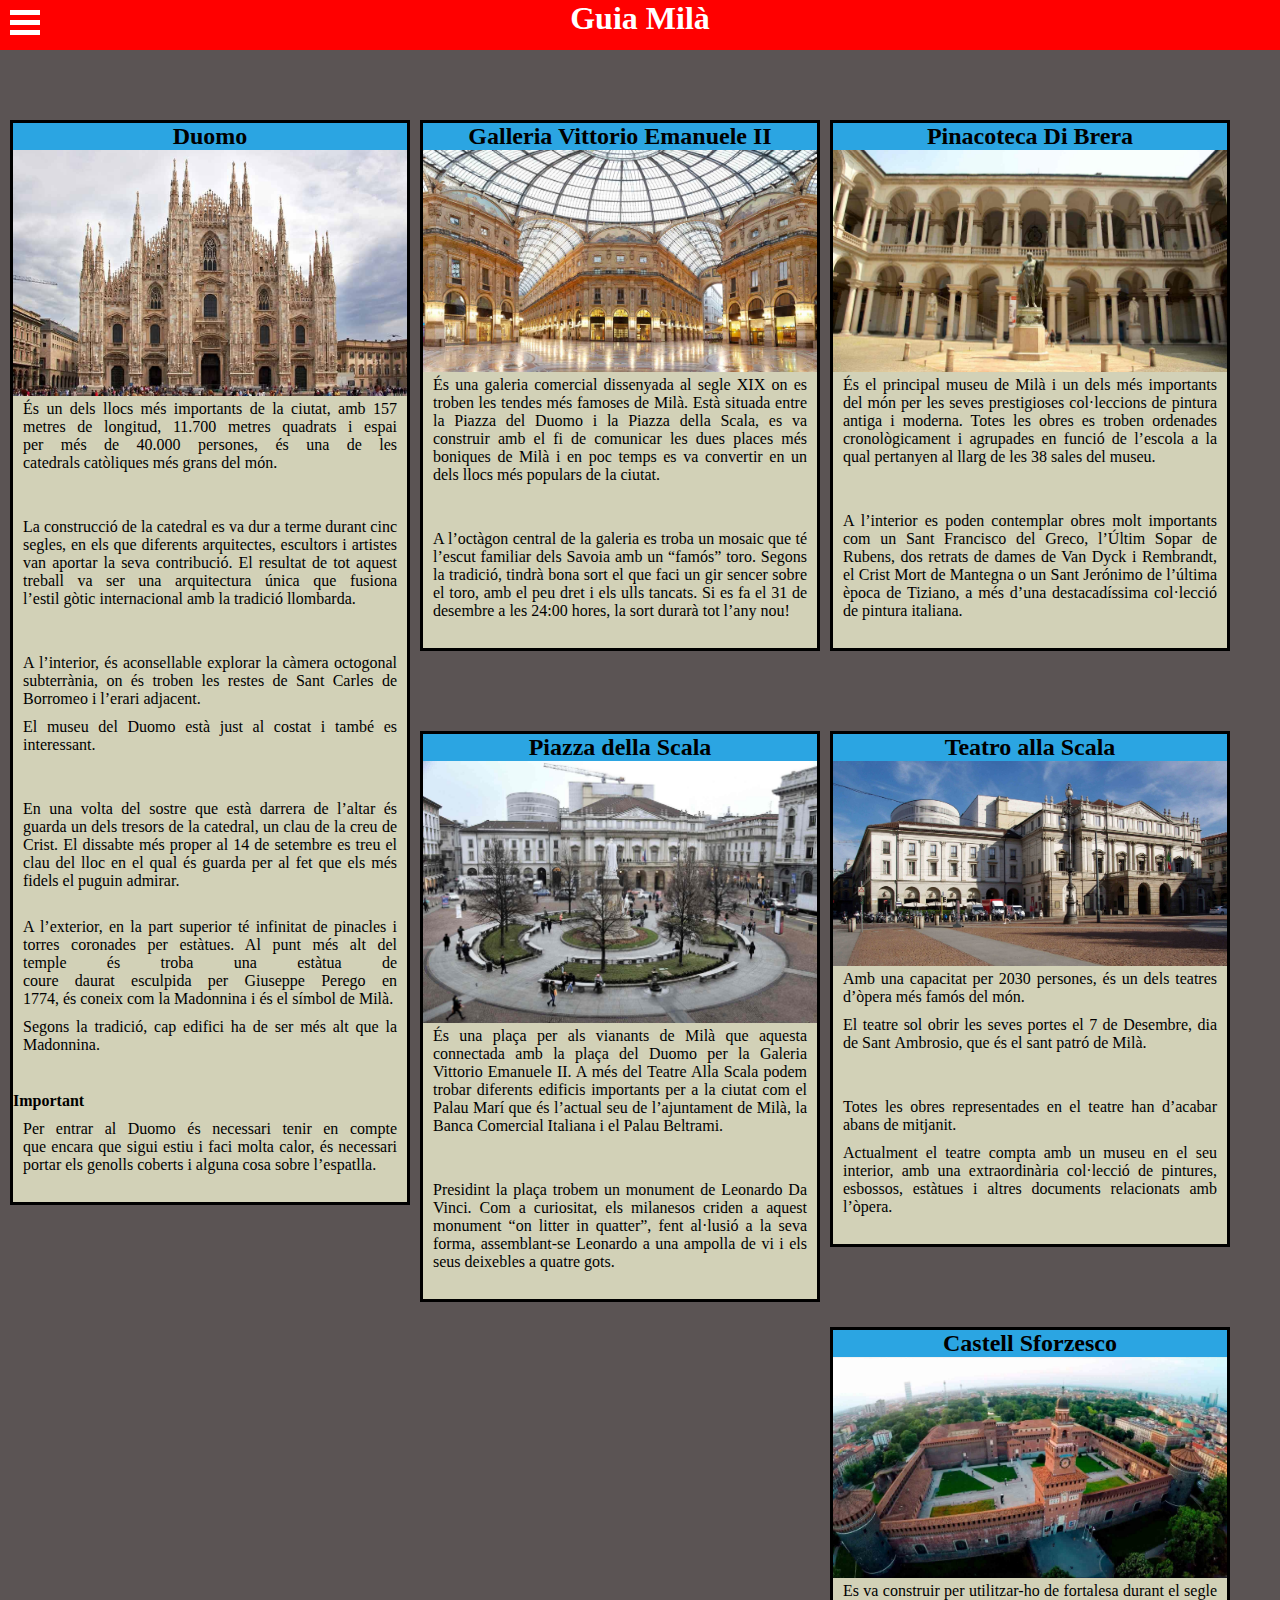
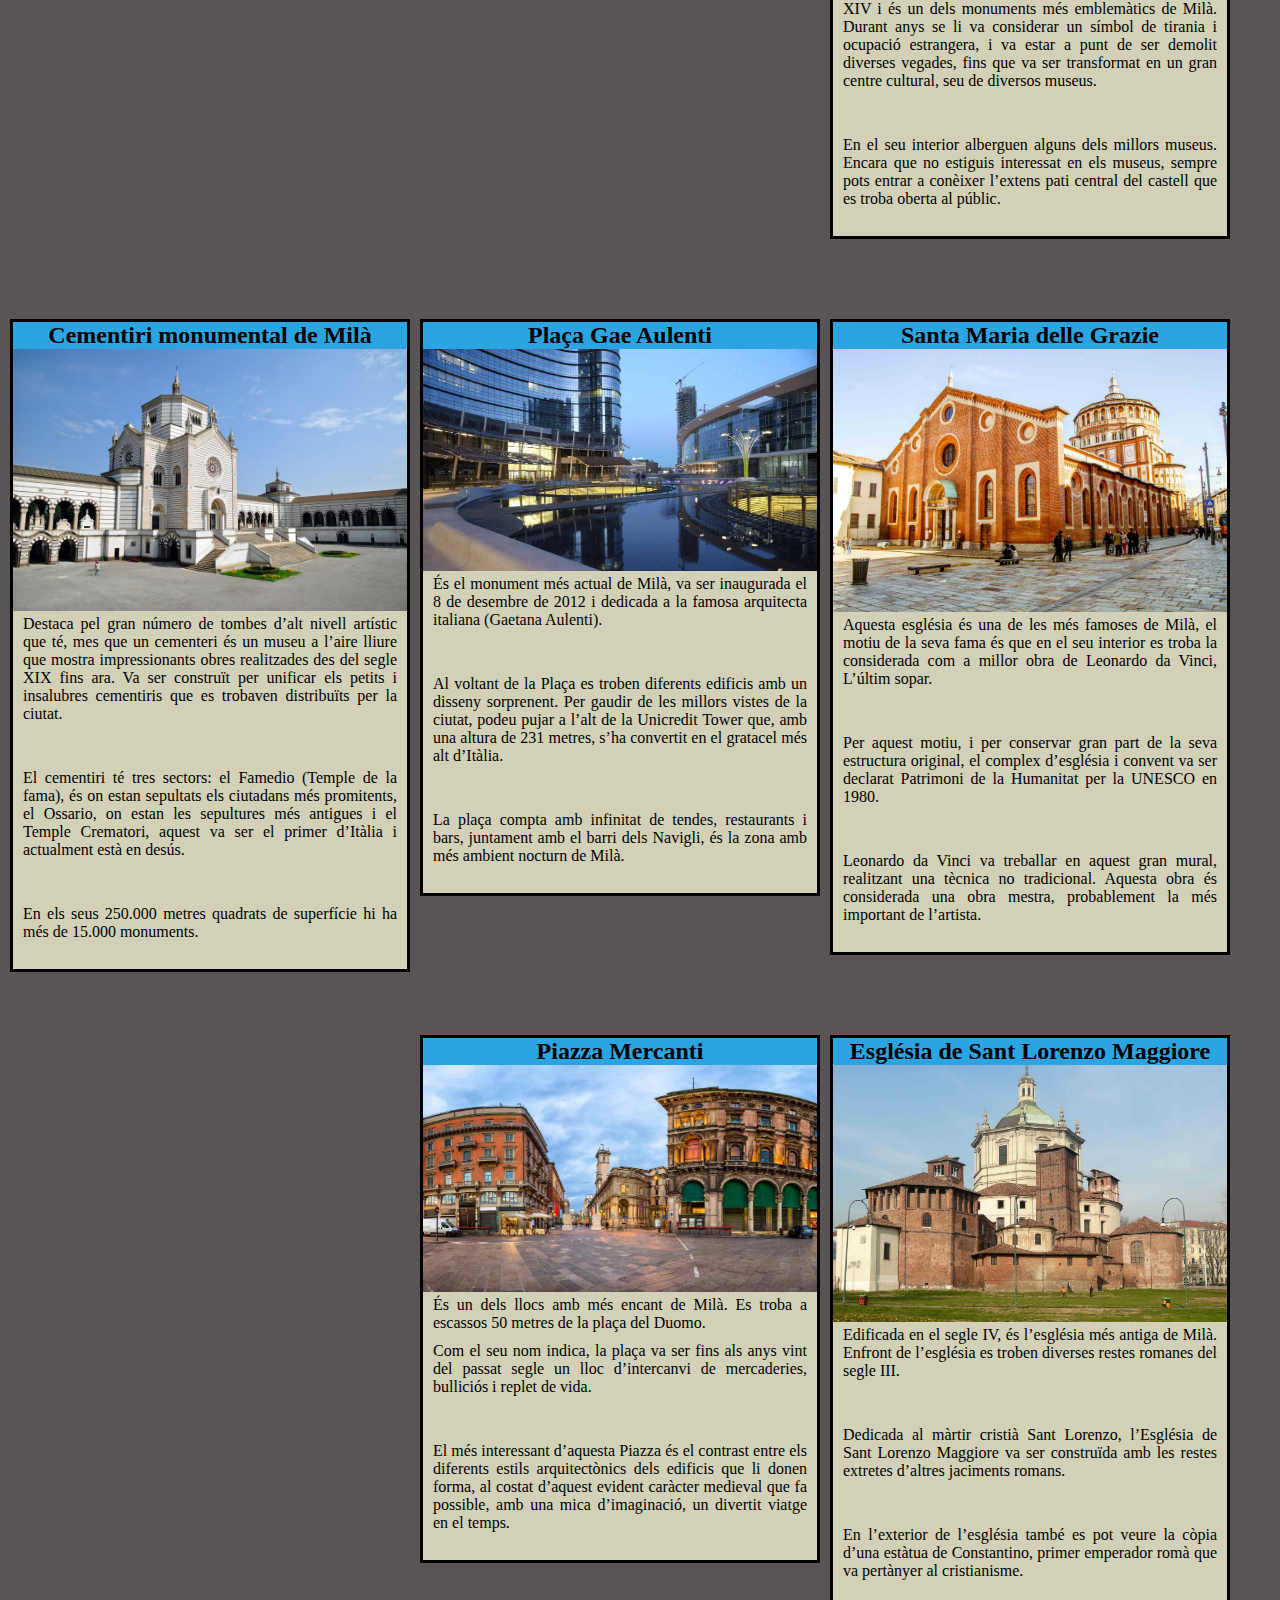
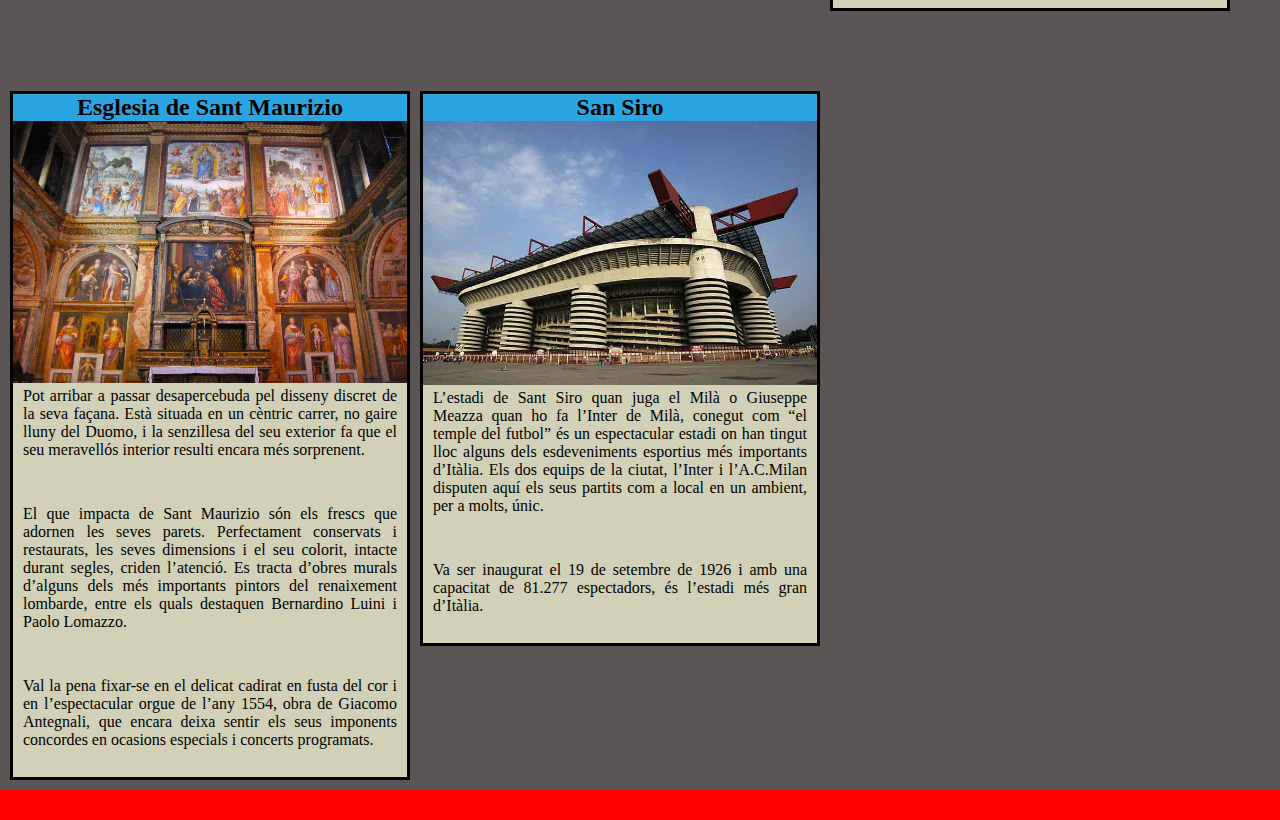
<file: veure.html>
<!DOCTYPE html>
<html lang="en" dir="ltr">
  <head>
    <meta charset="utf-8">
    <meta name="viewport" content="width=device-width, initial-scale=1.0">
    <meta http-equiv="X-UA-Compatible" content="ie=edge">
    <title>Què veure</title>
  </head>

  <style media="screen">
  @media (max-width: 800px){


*{
margin: 0;
padding: 0;
box-sizing: border-box;
}

body{
font-family: Century Gothic;
background: rgba(64, 56, 56, 0.86);
}

h1{
color: white;
}


#capcelera {
padding: 0;
margin: 0px;
background-color: red;
height: 50px;
position: relative;
text-align: center;
width: 100%;
overflow: hidden;
z-index: 100;
}

#capcelera h1 {
margin: 0;
}




h2 {
  margin:0;
  background: rgb(43, 165, 226);
  text-align: center;


}

.noticia{
  background-color: rgb(210, 209, 183);
  width: 80%;
  margin: 10px auto;
  padding: 0 auto;
  height: auto;
  border: solid black 3px;
  margin-top: 70px;
}
.noticia p{
text-align: justify;
margin-left: 10px;
cursor: default;
margin-right: 10px;
margin-bottom: 10px;
}
h3{
  text-align: justify;
  margin-left: 10px;
  cursor: default;

}
.foto{
  width: 100%;
  height: auto;
}

#nav{
width: 150px;
height: 300px;
}

.checkbox{
width: 40px;
height: 40px;
position: absolute;
top: 0;
left: 10px;
z-index: 1;
cursor: pointer;
opacity: 0;
}

.checkbox:checked ~ #minu {
left: 0;
position: fixed;
transition: 0.5s;

}

#burguer{
margin: 0;
padding: 0;
position: absolute;
top: 5px;
left: 5px;
}

#burguer li{
list-style-type: none;
width: 30px;
height: 5px;
margin: 5px;
background-color: white;
}

#minu{
width: 100%;
height: 100%;
position: absolute;
top: 50px;
left: -100%;
transition: 0.5s;
font-size: 28px;
background-color: rgb(135, 68, 68);

}

#minu li{
font-size: 25px;
text-align: justify;
padding-left: 10px;
border-bottom: 1px solid black;
height: 50px;
}

#minu li:hover{
background: rgba(218, 221, 199, 0.35);
}

#peu{
  background-color: red;
  padding: 15px;
  text-align: center;
  height: 5px;
  clear: both;
  width: 100%;
  bottom: 0;
}

}
  @media (min-width: 801px){

    *{
    margin: 0;
    padding: 0;
    box-sizing: border-box;
    }

    body{
    font-family: Century Gothic;
    background: rgba(64, 56, 56, 0.86);
    }

    h1{
    color: white;
    }


    #capcelera {
    padding: 0;
    margin: 0px;
    background-color: red;
    height: 50px;
    position: relative;
    text-align: center;
    width: 100%;
    overflow: hidden;
    z-index: 100;
    }

    #capcelera h1 {
    margin: 0;
    }





    h2 {
      margin:0;
      background: rgb(43, 165, 226);
      text-align: center;


    }

    .noticia{
      background-color: rgb(210, 209, 183);
      width: 400px;
      margin: 10px auto;
      padding: 0 auto;
      height: auto;
      border: solid black 3px;
      margin-top: 70px;
      float: left;
      margin-left: 10px;
      overflow: hidden;


    }
    .noticia p{
    text-align: justify;
    margin-left: 10px;
    cursor: default;
    margin-right: 10px;
    margin-bottom: 10px;
    }
    h3{
      text-align: justify;
      margin-left: 10px;
      cursor: default;

    }
    .foto{
      width: 100%;
      height: auto;
    }

    #nav{
    width: 150px;
    height: 300px;
    }

    .checkbox{
    width: 40px;
    height: 40px;
    position: absolute;
    top: 0;
    left: 10px;
    z-index: 1;
    cursor: pointer;
    opacity: 0;
    }

    .checkbox:checked ~ #minu {
    left: 0;
    position: fixed;
    transition: 0.5s;

    }

    #burguer{
    margin: 0;
    padding: 0;
    position: absolute;
    top: 5px;
    left: 5px;
    }

    #burguer li{
    list-style-type: none;
    width: 30px;
    height: 5px;
    margin: 5px;
    background-color: white;
    }

    #minu{
    width: 100%;
    height: 100%;
    position: absolute;
    top: 50px;
    left: -100%;
    transition: 0.5s;
    font-size: 28px;
    background-color: rgb(135, 68, 68);

    }

    #minu li{
    font-size: 25px;
    text-align: justify;
    padding-left: 10px;
    border-bottom: 1px solid black;
    height: 50px;
    }

    #minu li:hover{
    background: rgba(218, 221, 199, 0.35);
    }

    #peu{
      background-color: red;
      padding: 15px;
      text-align: center;
      height: 5px;
      clear: both;
      width: 100%;
      bottom: 0;
    }

  }

</style>



  <body>

    <div id="capcelera">
         <h1> Guia Milà</h1>
            <div id="nav">
               <input type="checkbox" class="checkbox"/>
                   <ul id="burguer">
                     <li></li>
                     <li></li>
                     <li></li>
                   </ul>
               <ul id="minu">
                 <li><a href="index.html">Inici</a></li>
                 <li><a href="informacio.html">Informació</a></li>
                 <li><a href="arribar.html">Com Arribar</a></li>
                 <li><a href="moverte.html">Com Desplaçar-se</a></li>
               </ul>
           </div>
    </div>

    <div id="cos">

          <div class="noticia">
            <h2>Duomo</h2>
            <img src="Fotos/Duomo_RGB.jpg" alt="" class="foto">

          <br><p>És un dels llocs més importants de la ciutat, amb 157 metres de longitud, 11.700 metres quadrats i espai per més de 40.000 persones, és una de les catedrals catòliques més grans del món.</p></br>

          <br><p>La construcció de la catedral es va dur a terme durant cinc segles, en els que diferents arquitectes, escultors i artistes van aportar la seva contribució. El resultat de tot aquest treball va ser una arquitectura única que fusiona l’estil gòtic internacional amb la tradició llombarda.</p></br>

          <br><p>A l’interior, és aconsellable explorar la càmera octogonal subterrània, on és troben les restes de Sant Carles de Borromeo i l’erari adjacent.
            <p>El museu del Duomo està just al costat i també es interessant.</p></br>

          <br><p>En una volta del sostre que està darrera de l’altar és guarda un dels tresors de la catedral, un clau de la creu de Crist. El dissabte més proper al 14 de setembre es treu el clau del lloc en el qual és guarda per al fet que els més fidels el puguin admirar.</p>

          <br><p>A l’exterior, en la part superior té infinitat de pinacles i torres coronades per estàtues. Al punt més alt del temple és troba una estàtua de coure daurat esculpida per Giuseppe Perego en 1774, és coneix com la Madonnina i és el símbol de Milà.
          <br><p>Segons la tradició, cap edifici ha de ser més alt que la Madonnina.</p></br>

          <p><h4>Important</h4></p>
          <p>Per entrar al Duomo és necessari tenir en compte que encara que sigui estiu i faci molta calor, és necessari portar els genolls coberts i alguna cosa sobre l’espatlla.</p></br>

        </div>

          <div class="noticia">
            <h2>Galleria Vittorio Emanuele II</h2>
            <img src="Fotos/VittorioEmanuele_RGB.jpg" alt="" class="foto">
            <br><p>És una galeria comercial dissenyada al segle XIX on es troben les tendes més famoses de Milà. Està situada entre la Piazza del Duomo i la Piazza della Scala, es va construir amb el fi de comunicar les dues places més boniques de Milà i en poc temps es va convertir en un dels llocs més populars de la ciutat.</p></br>
            <br><p>A l’octàgon central de la galeria es troba un mosaic que té l’escut familiar dels Savoia amb un “famós” toro. Segons la tradició, tindrà bona sort el que faci un gir sencer sobre el toro, amb el peu dret i els ulls tancats. Si es fa el 31 de desembre a les 24:00 hores, la sort durarà tot l’any nou!</p></br>

          </div>

          <div class="noticia">
            <h2>Pinacoteca Di Brera</h2>
          <img src="Fotos/Pinacoteca_RGB.jpg" alt="" class="foto">
          <br><p>És el principal museu de Milà i un dels més importants del món per les seves prestigioses col·leccions de pintura antiga i moderna. Totes les obres es troben ordenades cronològicament i agrupades en funció de l’escola a la qual pertanyen al llarg de les 38 sales del museu.</p></br>
          <br><p>A l’interior es poden contemplar obres molt importants com un Sant Francisco del Greco, l’Últim Sopar de Rubens, dos retrats de dames de Van Dyck i Rembrandt, el Crist Mort de Mantegna o un Sant Jerónimo de l’última època de Tiziano, a més d’una destacadíssima col·lecció de pintura italiana.</p></br>

          </div>

          <div class="noticia">
            <h2>Piazza della Scala</h2>
            <img src="Fotos/PiazzaScala_RGB.jpg" alt="" class="foto">
            <br><p>És una plaça per als vianants de Milà que aquesta connectada amb la plaça del Duomo per la Galeria Vittorio Emanuele II. A més del Teatre Alla Scala podem trobar diferents edificis importants per a la ciutat com el Palau Marí que és l’actual seu de l’ajuntament de Milà, la Banca Comercial Italiana i el Palau Beltrami.</p></br>
            <br><p>Presidint la plaça trobem un monument de Leonardo Da Vinci. Com a curiositat, els milanesos criden a aquest monument “on litter in quatter”, fent al·lusió a la seva forma, assemblant-se Leonardo a una ampolla de vi i els seus deixebles a quatre gots.</p></br>

          </div>

          </div>

          <div class="noticia">
            <h2>Teatro alla Scala</h2>
            <img src="Fotos/TeatroScala_RGB.jpg" alt="" class="foto">
            <br><p>Amb una capacitat per 2030 persones, és un dels teatres d’òpera més famós del món.
            <p>El teatre sol obrir les seves portes el 7 de Desembre, dia de Sant Ambrosio, que és el sant patró de Milà.</p></br>
            <br><p>Totes les obres representades en el teatre han d’acabar abans de mitjanit.
            <p>Actualment el teatre compta amb un museu en el seu interior, amb una extraordinària col·lecció de pintures, esbossos, estàtues i altres documents relacionats amb l’òpera.</p></br>



          </div>

          <div class="noticia">
            <h2>Castell Sforzesco</h2>
            <img src="Fotos/CastilloSforzesco_RGB.jpg" alt="" class="foto">
            <br><p>Es va construir per utilitzar-ho de fortalesa durant el segle XIV i és un dels monuments més emblemàtics de Milà. Durant anys se li va considerar un símbol de tirania i ocupació estrangera, i va estar a punt de ser demolit diverses vegades, fins que va ser transformat en un gran centre cultural, seu de diversos museus.</p></br>
            <br><p>En el seu interior alberguen alguns dels millors museus. Encara que no estiguis interessat en els museus, sempre pots entrar a conèixer l’extens pati central del castell que es troba oberta al públic.</p></br>
          </div>

          <div class="noticia">
            <h2>Cementiri monumental de Milà</h2>
            <img src="Fotos/Cementerio_RGB.jpg" alt="" class="foto">
            <br><p>Destaca pel gran número de tombes d’alt nivell artístic que té, mes que un cementeri és un museu a l’aire lliure que mostra impressionants obres realitzades des del segle XIX fins ara.
            Va ser construït per unificar els petits i insalubres cementiris que es trobaven distribuïts per la ciutat.</p></br>
            <br><p>El cementiri té tres sectors: el Famedio (Temple de la fama), és on estan sepultats els ciutadans més promitents, el Ossario, on estan les sepultures més antigues i el Temple Crematori, aquest va ser el primer d’Itàlia i actualment està en desús.</p></br>
            <br><p>En els seus 250.000 metres quadrats de superfície hi ha més de 15.000 monuments.</p></br>

          </div>

          <div class="noticia">
            <h2>Plaça Gae Aulenti</h2>
            <img src="Fotos/GaeAulenti_RGB.jpg" alt="" class="foto">
            <br><p>És el monument més actual de Milà, va ser inaugurada el 8 de desembre de 2012 i dedicada a la famosa arquitecta italiana (Gaetana Aulenti).</p></br>
            <br><p>Al voltant de la Plaça es troben diferents edificis amb un disseny sorprenent. Per gaudir de les millors vistes de la ciutat, podeu pujar a l’alt de la Unicredit Tower que, amb una altura de 231 metres, s’ha convertit en el gratacel més alt d’Itàlia.</p></br>
            <br><p>La plaça compta amb infinitat de tendes, restaurants i bars, juntament amb el barri dels Navigli, és la zona amb més ambient nocturn de Milà.</p></br>

          </div>

          <div class="noticia">
            <h2>Santa Maria delle Grazie</h2>
            <img src="Fotos/SantaMaria_RGB.jpg" alt="" class="foto">
            <br><p>Aquesta església és una de les més famoses de Milà, el motiu de la seva fama és que en el seu interior es troba la considerada com a millor obra de Leonardo da Vinci, L’últim sopar.</p></br>
            <br><p>Per aquest motiu, i per conservar gran part de la seva estructura original, el complex d’església i convent va ser declarat Patrimoni de la Humanitat per la UNESCO en 1980.</p></br>
            <br><p>Leonardo da Vinci va treballar en aquest gran mural, realitzant una tècnica no tradicional. Aquesta obra és considerada una obra mestra, probablement la més important de l’artista.</p></br>

          </div>

          <div class="noticia">
            <h2>Piazza Mercanti</h2>
            <img src="Fotos/Mercanti_RGB.jpg" alt="" class="foto">
            <br><p>És un dels llocs amb més encant de Milà. Es troba a escassos 50 metres de la plaça del Duomo.
            <p>Com el seu nom indica, la plaça va ser fins als anys vint del passat segle un lloc d’intercanvi de mercaderies, bulliciós i replet de vida.</p></br>
            <br><p>El més interessant d’aquesta Piazza és el contrast entre els diferents estils arquitectònics dels edificis que li donen forma, al costat d’aquest evident caràcter medieval que fa possible, amb una mica d’imaginació, un divertit viatge en el temps.</p></br>

          </div>

          <div class="noticia">
            <h2>Església de Sant Lorenzo Maggiore</h2>
            <img src="Fotos/SanLorenzo_RGB.jpg" alt="" class="foto">
            <br><p>Edificada en el segle IV, és l’església més antiga de Milà. Enfront de l’església es troben diverses restes romanes del segle III.</p></br>
            <br><p>Dedicada al màrtir cristià Sant Lorenzo, l’Església de Sant Lorenzo Maggiore va ser construïda amb les restes extretes d’altres jaciments romans.</p></br>
            <br><p>En l’exterior de l’església també es pot veure la còpia d’una estàtua de Constantino, primer emperador romà que va pertànyer al cristianisme.</p></br>

          </div>

          <div class="noticia">
            <h2>Esglesia de Sant Maurizio</h2>
            <img src="Fotos/SanMaurizio_RGB.jpg" alt="" class="foto">
            <br><p>Pot arribar a passar desapercebuda pel disseny discret de la seva façana. Està situada en un cèntric carrer, no gaire lluny del Duomo, i la senzillesa del seu exterior fa que el seu meravellós interior resulti encara més sorprenent.</p></br>
            <br><p>El que impacta de Sant Maurizio són els frescs que adornen les seves parets. Perfectament conservats i restaurats, les seves dimensions i el seu colorit, intacte durant segles, criden l’atenció. Es tracta d’obres murals d’alguns dels més importants pintors del renaixement lombarde, entre els quals destaquen Bernardino Luini i Paolo Lomazzo.</p></br>
            <br><p>Val la pena fixar-se en el delicat cadirat en fusta del cor i en l’espectacular orgue de l’any 1554, obra de Giacomo Antegnali, que encara deixa sentir els seus imponents concordes en ocasions especials i concerts programats.</p></br>

          </div>

          <div class="noticia">
            <h2>San Siro</h2>
            <img src="Fotos/SanSiro_RGB.jpg" alt="" class="foto">
            <br><p>L’estadi de Sant Siro quan juga el Milà o Giuseppe Meazza quan ho fa l’Inter de Milà, conegut com “el temple del futbol” és un espectacular estadi on han tingut lloc alguns dels esdeveniments esportius més importants d’Itàlia. Els dos equips de la ciutat, l’Inter i l’A.C.Milan disputen aquí els seus partits com a local en un ambient, per a molts, únic.</p></br>

            <br><p>Va ser inaugurat el 19 de setembre de 1926 i amb una capacitat de 81.277 espectadors, és l’estadi més gran d’Itàlia.</p></br>

          </div>


    </div>




    <div id="peu">

    </div>







  </body>
</html>
</file>
<file: Index.css>
@media (min-width: 801px){
  *{
    margin: 0;
    padding: 0;
    box-sizing: border-box;
  }

  body{
    font-family: Century Gothic;
      background: rgba(45, 49, 62, 0.7)

  }

  h1{
    color: white;
  }


      #capcelera {
        padding: 0;
        margin: 0px;
        background-color: red;
        height: 50px;
        position: fixed;
        text-align: center;
        width: 100%;
        overflow: hidden;
        z-index: 100;
      }

      #capcelera h1 {
        margin: 0;
      }

      #captot{
        width: 90%;
        height: 50px;
        margin: 0 auto;
        padding:0;
      }

      .cap{
        width:14%;
        padding: 0;
        margin: 5px;
        border: solid black 2px;
        float: left;
      }

      #cos{
      text-align: center;
      overflow: auto;
      height: 900px;

      }

      h2 {
        margin:0;


      }

      .noticia{
        background-color: rgb(210, 209, 183);
        width: 400px;
        margin: 10px auto;
        padding: 0 auto;
        height: 300px;
        border: solid black 3px;
        margin-top: 70px;
        float: left;
        margin-left: 10px;
        overflow: hidden;


      }

      .foto{
        width: 100%;
        height: auto;

      }

      #menu{
        float:none;
        padding: 5px;
        text-align: center;
        height: 850px;
        overflow: hidden;;
      }


      #nav{
        width: 150px;
        height: 300px;
      }

      .checkbox{
        width: 100px;
        height: 40px;
        position: absolute;
        top: 0;
        left: 10px;
        z-index: 1;
        cursor: pointer;
        opacity: 0;

      }

      .checkbox:checked ~ #minu {
        left: 0;
        position: fixed;
        transition: 0.5s;

      }


      #burguer{
        margin: 0;
        padding: 0;
        position: absolute;
        top: 5px;
        left: 5px;
      }

      #burguer li{
        list-style-type: none;
        width: 30px;
        height: 5px;
        margin: 5px;
        background-color: white;
      }

      #minu{

        width: 100%;
        height: 100%;
        position: absolute;
        top: 50px;
        left: -100%;
        transition: 0.5s;
        font-size: 28px;
        background-color: rgb(135, 68, 68);

      }

      #minu li{
        font-size: 25px;
        text-align: justify;
        padding-left: 10px;
        border-bottom: 1px solid black;
        height: 50px;
        cursor: pointer;
      }

      #minu li:hover{
        background: rgba(218, 221, 199, 0.35);
      }

      #peu{
        background-color: red;
        padding: 15px;
        text-align: center;
        height: 5px;
        clear: both;
        width: 100%;
        bottom: 0;
      }
    }
</file>
<file: index_phone.css>
@media (max-width: 800px)
{

    *{
      margin: 0;
      padding: 0;
      box-sizing: border-box;
    }

    body{
      font-family: Century Gothic;
      background: rgba(45, 49, 62, 0.7);
    }

    h1{
      color: white;
    }


        #capcelera {
          padding: 0;
          margin: 0px;
          background-color: red;
          height: 50px;
          position: fixed;
          text-align: center;
          width: 100%;
          overflow: hidden;
          z-index: 100;
        }

        #capcelera h1 {
          margin: 0;
        }

        #captot{
          width: 90%;
          height: 50px;
          margin: 0 auto;
          padding:0;
        }

        .cap{
          width:14%;
          background-color: yellow;
          padding: 0;
          margin: 5px;
          border: solid black 2px;
          float: left;
        }

        #cos{
        text-align: center;
        overflow: auto;


        }

        h2 {
          margin:0;
        }

        .noticia{
          background-color: rgb(210, 209, 183);
          width: 80%;
          margin: 10px auto;
          padding: 0 auto;
          height: auto;
          border: solid black 3px;
          margin-top: 70px;
        }

        .foto{
          width: 100%;
          height: auto;
        }

        #menu{
          float:none;
          padding: 5px;
          text-align: center;
          height: 850px;
          overflow: hidden;;
        }


        #nav{
          width: 150px;
          height: 300px;
        }

        .checkbox{
          width: 100px;
          height: 40px;
          position: absolute;
          top: 0;
          left: 10px;
          z-index: 1;
          cursor: pointer;
          opacity: 0;

        }

        .checkbox:checked ~ #minu {
          left: 0;
          position: fixed;
          transition: 0.5s;

        }


        #burguer{
          margin: 0;
          padding: 0;
          position: absolute;
          top: 5px;
          left: 5px;
        }

        #burguer li{
          list-style-type: none;
          width: 30px;
          height: 5px;
          margin: 5px;
          background-color: white;
        }

        #minu{

          width: 100%;
          height: 100%;
          position: absolute;
          top: 50px;
          left: -100%;
          transition: 0.5s;
          font-size: 28px;
          background-color: rgb(135, 68, 68);

        }

        #minu li{
          font-size: 25px;
          text-align: justify;
          padding-left: 10px;
          border-bottom: 1px solid black;
          height: 50px;
          cursor: pointer;
        }

        #minu li:hover{
          background: rgba(218, 221, 199, 0.35);
        }

        #peu{
          background-color: red;
          padding: 15px;
          text-align: center;
          height: 5px;
          clear: both;
          width: 100%;
          bottom: 0;
        }

}
</file>
